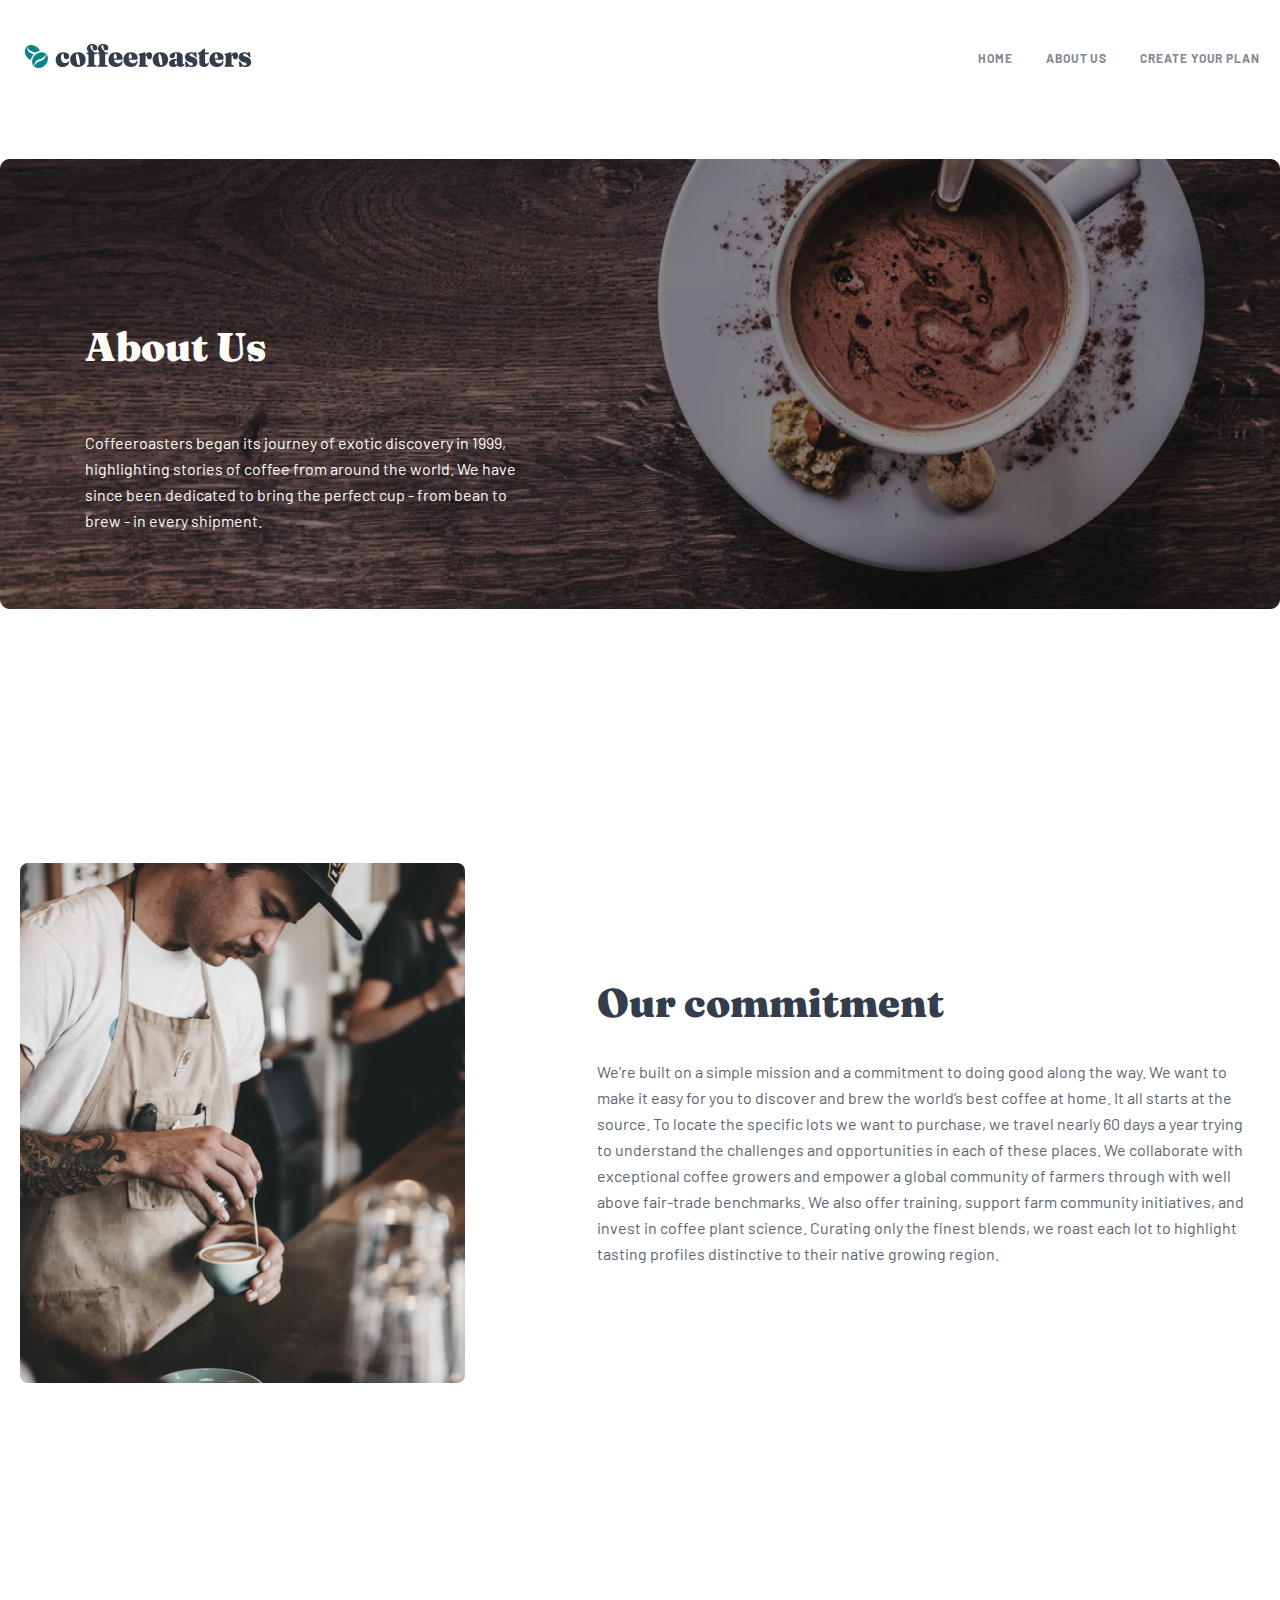
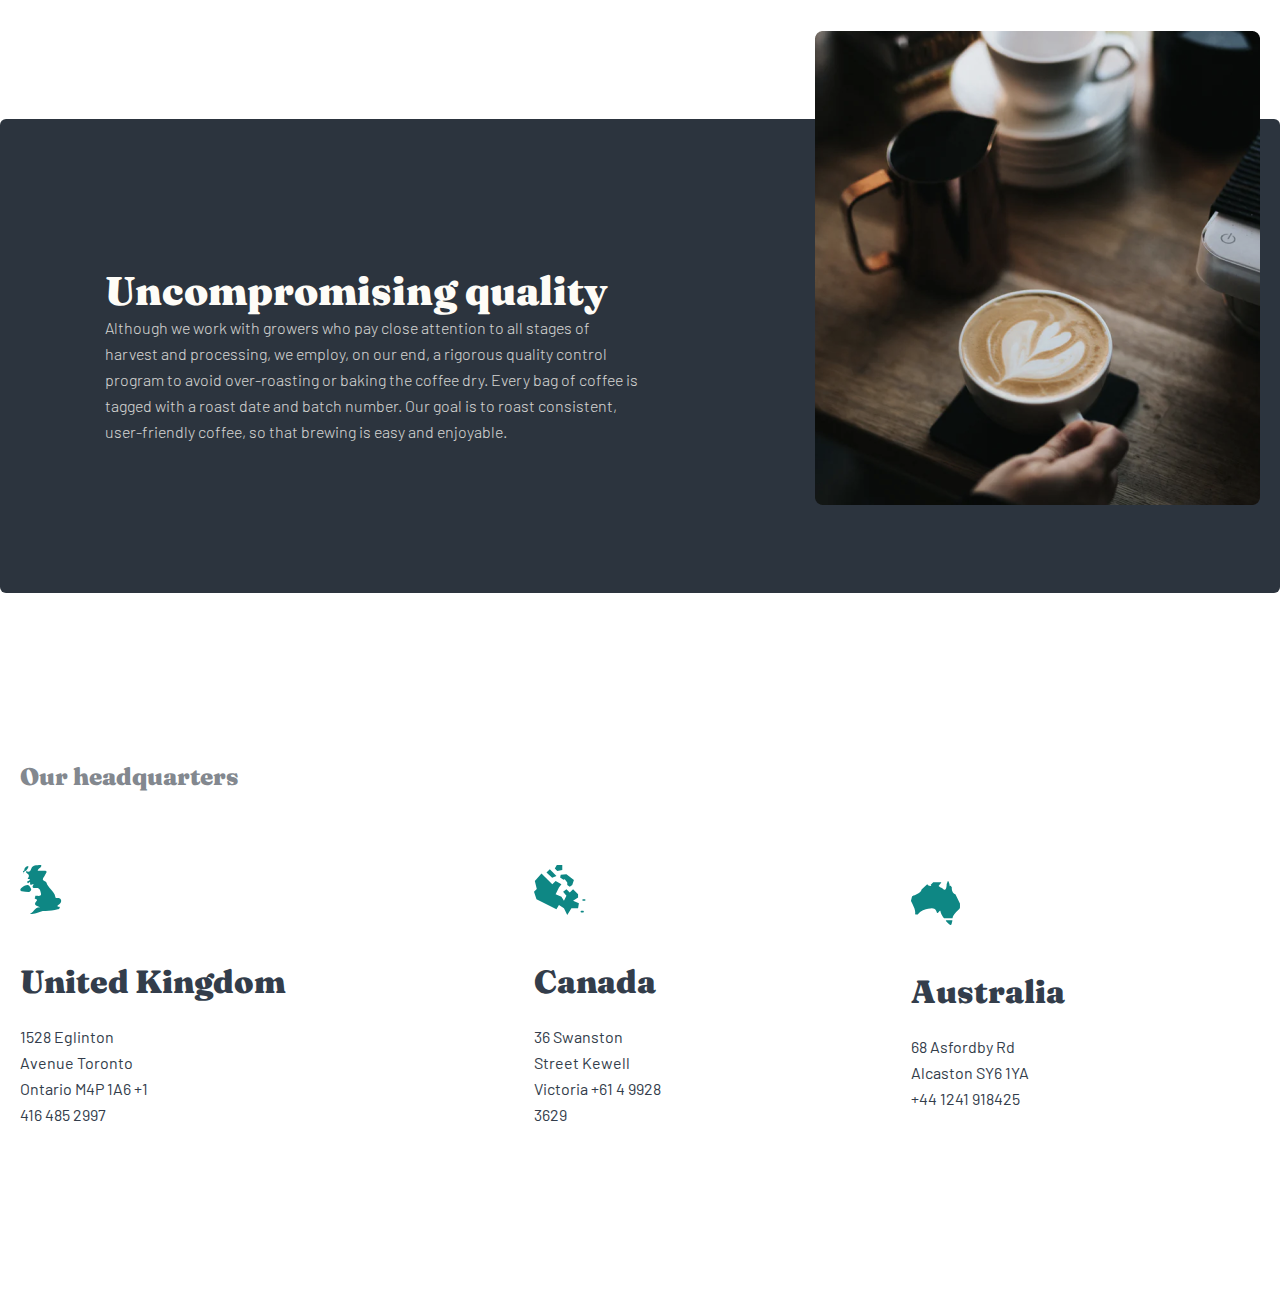
<file: aboutus.html>
<!DOCTYPE html>
<html lang="en">
<head>
    <meta charset="UTF-8">
    <meta name="viewport" content="width=device-width, initial-scale=1.0">
    <link rel="stylesheet" href="./css/main.min.css">
    <title>Document</title>
</head>
<body>
    <header class="header">
        <div class="container header__container">
            <nav class="header__navbar">
                <a  href="index.html">
                    <img src="./img/logo.svg" alt="logo pic" class="header__img">
                </a>
                <ul class="header__list">
                    <li class="header__item">
                        <a class="header__link" href="#">HOME</a>
                    </li>
                    
                    <li class="header__item">
                        <a class="header__link" href="about us.html">ABOUT US</a>
                    </li>
                    
                    <li class="header__item">
                        <a class="header__link" href="#">Create your plan</a>
                    </li>
                </ul>
                <img class="hamburger__icon" src="./img/hamburger.svg" alt="">
                <img class="close__icon" src="./img/close-icon.svg" alt="">
            </nav>
        </div>
    </header>

    <main class="main">


        <!-- hero section -->

        <section class="about-hero">
            <div class="container about-hero__container">
                <div class="about-hero__box">
                    <h1 class="about-hero__title">
                        About Us
                    </h1>
                    <p class="about-hero__text">
                        Coffeeroasters began its journey of exotic discovery in 1999, highlighting stories of coffee from around the world. We have since been dedicated to bring the perfect cup - from bean to brew - in every shipment.
                    </p>
 
                </div>
            </div>
        </section>

        <!-- hero section -->

        <!-- commitment section -->

        <section class="commitment">
            <div class="container commitment__container">
                <img class="commitment__img" src="./img/commitment.png" alt="picture">

                <div class="commitment__item">
                <h2 class="commitment__title">
                    Our commitment
                </h2>
                <p class="commitment__text">
                    We’re built on a simple mission and a commitment to doing good along the way. We want to make it easy for you to discover and brew the world’s best coffee at home. It all starts at the source. To locate the specific lots we want to purchase, we travel nearly 60 days a year trying to understand the challenges and opportunities in each of these places. We collaborate with exceptional coffee growers and empower a global community of farmers through with well above fair-trade benchmarks. We also offer training, support farm community initiatives, and invest in coffee plant science. Curating only the finest blends, we roast each lot to highlight tasting profiles distinctive to their native growing region.
                </p>
            </div>
            </div>
        </section>

        <!-- commitment section -->


         <!-- quality section -->

        <section class="quality">
            <div class="container quality__container">
                <img id="img1" src="./img/qualityimg2.jpg" width="573px" height="320px" alt="">

                <div class="quality__item">
                    <h2 class="quality__title">
                        Uncompromising quality
                    </h2>
                    <p class="quality__text">
                        Although we work with growers who pay close attention to all stages of harvest and processing, we employ, on our end, a rigorous quality control program to avoid over-roasting or baking the coffee dry. Every bag of coffee is tagged with a roast date and batch number. Our goal is to roast consistent, user-friendly coffee, so that brewing is easy and enjoyable.
                    </p>
                </div>
                <img class="quality__img" src="./img/qualityimg.png" width="445px"
                height="474px" alt="coffee picture">
            </div>
        </section>

        <!-- quality section -->


        <!-- headquarters section -->

        <section class="headquarters">

            <div class="container headquarters__container">

                <h2 class="headquarters__head">
                    Our headquarters
                </h2>

                <ul class="headquarters__list">

                    <li>
                        <img src="./img/britan.svg" alt="map">
                        <h3 class="headquarters__title">
                            United Kingdom
                        </h3>
                        <p class="headquarters__text">
                            1528  Eglinton Avenue
                            Toronto
                            Ontario M4P 1A6
                            +1 416 485 2997
                        </p>
                    </li>

                    <li>
                        <img src="./img/canada.svg" alt="map">
                        <h3 class="headquarters__title">
                            Canada
                        </h3>
                        <p class="headquarters__text">
                            36 Swanston Street
                            Kewell
                            Victoria
                            +61 4 9928 3629
                        </p>
                    </li>

                    <li>
                        <img src="./img/australia.svg" alt="map">
                        <h3 class="headquarters__title">
                            Australia
                        </h3>
                        <p class="headquarters__text">
                            68  Asfordby Rd
                            Alcaston
                            SY6 1YA
                            +44 1241 918425
                        </p>
                    </li>

                </ul>

            </div>

        </section>

        <!-- headquarters section -->

        <!-- <footer class="footer">
            <div class="container footer__container">
                
                
                <a href="#">
                    <img id="m" src="./images/logo.png" width="235px" height="25px" alt="logo">
                </a>
                
                <ul class="footer__list">
                    
                    <li class="footer__item">
                        <a href="#">
                            HOME
                        </a>
                    </li>
                    
                    <li class="footer__item">
                        <a href="#">
                            ABOUT US
                        </a>
                    </li>
                    <li class="footer__item">
                        <a href="#">
                            Create your plan
                        </a>
                    </li>
                    
                </ul>
                <ul class="footer__social">
                    <li class="footer__li">
                        <a href="#">
                            <img class="footer__link" src="./images/facebook.svg" alt="">
                        </a>
                    </li>
                    <li class="footer__li">
                        <a href="#">
                            <img class="footer__link" src="./images/twitter.svg" alt="">
                        </a>
                    </li>
                    <li class="footer__li">
                        <a href="#">
                            <img class="footer__link" src="./images/intstagram.svg" alt="">
                        </a>
                    </li>
                </ul>
                
            </div>
        </footer> -->

     <script src="./js/app.js"></script>

    </main>
</file>
<file: css/main.min.css>
/*! normalize.css v8.0.1 | MIT License | github.com/necolas/normalize.css */
/* Document
   ========================================================================== */
/**
 * 1. Correct the line height in all browsers.
 * 2. Prevent adjustments of font size after orientation changes in iOS.
 */
@import url("https://fonts.googleapis.com/css2?family=Fraunces:ital,opsz,wght@0,9..144,100..900;1,9..144,100..900&display=swap");
@import url("https://fonts.googleapis.com/css2?family=Barlow:ital,wght@0,100;0,200;0,300;0,400;0,500;0,600;0,700;0,800;0,900;1,100;1,200;1,300;1,400;1,500;1,600;1,700;1,800;1,900&family=Fraunces:ital,opsz,wght@0,9..144,100..900;1,9..144,100..900&display=swap");
html {
  line-height: 1.15; /* 1 */
  -webkit-text-size-adjust: 100%; /* 2 */
}

/* Sections
   ========================================================================== */
/**
 * Remove the margin in all browsers.
 */
body {
  margin: 0;
}

/**
 * Render the `main` element consistently in IE.
 */
main {
  display: block;
}

/**
 * Correct the font size and margin on `h1` elements within `section` and
 * `article` contexts in Chrome, Firefox, and Safari.
 */
h1 {
  font-size: 2em;
  margin: 0.67em 0;
}

/* Grouping content
   ========================================================================== */
/**
 * 1. Add the correct box sizing in Firefox.
 * 2. Show the overflow in Edge and IE.
 */
hr {
  box-sizing: content-box; /* 1 */
  height: 0; /* 1 */
  overflow: visible; /* 2 */
}

/**
 * 1. Correct the inheritance and scaling of font size in all browsers.
 * 2. Correct the odd `em` font sizing in all browsers.
 */
pre {
  font-family: monospace, monospace; /* 1 */
  font-size: 1em; /* 2 */
}

/* Text-level semantics
   ========================================================================== */
/**
 * Remove the gray background on active links in IE 10.
 */
a {
  background-color: transparent;
}

/**
 * 1. Remove the bottom border in Chrome 57-
 * 2. Add the correct text decoration in Chrome, Edge, IE, Opera, and Safari.
 */
abbr[title] {
  border-bottom: none; /* 1 */
  text-decoration: underline; /* 2 */
  -webkit-text-decoration: underline dotted;
          text-decoration: underline dotted; /* 2 */
}

/**
 * Add the correct font weight in Chrome, Edge, and Safari.
 */
b,
strong {
  font-weight: bolder;
}

/**
 * 1. Correct the inheritance and scaling of font size in all browsers.
 * 2. Correct the odd `em` font sizing in all browsers.
 */
code,
kbd,
samp {
  font-family: monospace, monospace; /* 1 */
  font-size: 1em; /* 2 */
}

/**
 * Add the correct font size in all browsers.
 */
small {
  font-size: 80%;
}

/**
 * Prevent `sub` and `sup` elements from affecting the line height in
 * all browsers.
 */
sub,
sup {
  font-size: 75%;
  line-height: 0;
  position: relative;
  vertical-align: baseline;
}

sub {
  bottom: -0.25em;
}

sup {
  top: -0.5em;
}

/* Embedded content
   ========================================================================== */
/**
 * Remove the border on images inside links in IE 10.
 */
img {
  border-style: none;
}

/* Forms
   ========================================================================== */
/**
 * 1. Change the font styles in all browsers.
 * 2. Remove the margin in Firefox and Safari.
 */
button,
input,
optgroup,
select,
textarea {
  font-family: inherit; /* 1 */
  font-size: 100%; /* 1 */
  line-height: 1.15; /* 1 */
  margin: 0; /* 2 */
}

/**
 * Show the overflow in IE.
 * 1. Show the overflow in Edge.
 */
button,
input { /* 1 */
  overflow: visible;
}

/**
 * Remove the inheritance of text transform in Edge, Firefox, and IE.
 * 1. Remove the inheritance of text transform in Firefox.
 */
button,
select { /* 1 */
  text-transform: none;
}

/**
 * Correct the inability to style clickable types in iOS and Safari.
 */
button,
[type=button],
[type=reset],
[type=submit] {
  -webkit-appearance: button;
}

/**
 * Remove the inner border and padding in Firefox.
 */
button::-moz-focus-inner,
[type=button]::-moz-focus-inner,
[type=reset]::-moz-focus-inner,
[type=submit]::-moz-focus-inner {
  border-style: none;
  padding: 0;
}

/**
 * Restore the focus styles unset by the previous rule.
 */
button:-moz-focusring,
[type=button]:-moz-focusring,
[type=reset]:-moz-focusring,
[type=submit]:-moz-focusring {
  outline: 1px dotted ButtonText;
}

/**
 * Correct the padding in Firefox.
 */
fieldset {
  padding: 0.35em 0.75em 0.625em;
}

/**
 * 1. Correct the text wrapping in Edge and IE.
 * 2. Correct the color inheritance from `fieldset` elements in IE.
 * 3. Remove the padding so developers are not caught out when they zero out
 *    `fieldset` elements in all browsers.
 */
legend {
  box-sizing: border-box; /* 1 */
  color: inherit; /* 2 */
  display: table; /* 1 */
  max-width: 100%; /* 1 */
  padding: 0; /* 3 */
  white-space: normal; /* 1 */
}

/**
 * Add the correct vertical alignment in Chrome, Firefox, and Opera.
 */
progress {
  vertical-align: baseline;
}

/**
 * Remove the default vertical scrollbar in IE 10+.
 */
textarea {
  overflow: auto;
}

/**
 * 1. Add the correct box sizing in IE 10.
 * 2. Remove the padding in IE 10.
 */
[type=checkbox],
[type=radio] {
  box-sizing: border-box; /* 1 */
  padding: 0; /* 2 */
}

/**
 * Correct the cursor style of increment and decrement buttons in Chrome.
 */
[type=number]::-webkit-inner-spin-button,
[type=number]::-webkit-outer-spin-button {
  height: auto;
}

/**
 * 1. Correct the odd appearance in Chrome and Safari.
 * 2. Correct the outline style in Safari.
 */
[type=search] {
  -webkit-appearance: textfield; /* 1 */
  outline-offset: -2px; /* 2 */
}

/**
 * Remove the inner padding in Chrome and Safari on macOS.
 */
[type=search]::-webkit-search-decoration {
  -webkit-appearance: none;
}

/**
 * 1. Correct the inability to style clickable types in iOS and Safari.
 * 2. Change font properties to `inherit` in Safari.
 */
::-webkit-file-upload-button {
  -webkit-appearance: button; /* 1 */
  font: inherit; /* 2 */
}

/* Interactive
   ========================================================================== */
/*
 * Add the correct display in Edge, IE 10+, and Firefox.
 */
details {
  display: block;
}

/*
 * Add the correct display in all browsers.
 */
summary {
  display: list-item;
}

/* Misc
   ========================================================================== */
/**
 * Add the correct display in IE 10+.
 */
template {
  display: none;
}

/**
 * Add the correct display in IE 10.
 */
[hidden] {
  display: none;
}

*, ::before, ::after {
  margin: 0;
  padding: 0;
  box-sizing: border-box;
}

html {
  scroll-behavior: smooth;
  height: 100%;
}

body {
  height: 100%;
  display: flex;
  flex-direction: column;
}

main {
  flex-grow: 1;
}

img {
  display: inline-block;
}

a {
  text-decoration: none;
}

ul, ol {
  list-style: none;
}

.container {
  margin: 0 auto;
  padding: 0 20px;
  max-width: 1280px;
}

.site__btn {
  border-radius: 6px;
  background-color: #0E8784;
  color: #FEFCF7;
  padding: 16px 31px;
  border: none;
  transition: 1s;
}
.site__btn:hover {
  background-color: #66D2CF;
}

.header__img {
  width: 236px;
  height: 26px;
}
.header__container {
  padding: 43px 0;
}
.header__navbar {
  display: flex;
  align-items: center;
  justify-content: space-between;
}
.header__list {
  display: flex;
  gap: 33px;
}
.header__link {
  font-family: "Barlow", sans-serif;
  font-weight: 700;
  font-size: 12px;
  line-height: 15px;
  letter-spacing: 0.92px;
  text-transform: uppercase;
  color: #83888F;
}
.header__link:hover {
  opacity: 1;
  color: #333D4B;
}
.header .hamburger__icon {
  display: none;
}
.header .close__icon {
  display: none;
}
.header button {
  border: none;
  background-color: transparent;
}

@media only screen and (max-width: 1300px) {
  .header {
    padding: 0 20px;
  }
}
@media only screen and (max-width: 767px) {
  .header {
    padding: 0 20px;
  }
}
@media only screen and (max-width: 570px) {
  .header {
    padding: 0 20px;
  }
  .header__container {
    padding-left: 0px;
  }
  .header .hamburger__icon {
    display: block;
  }
  .header .header__list {
    width: 100%;
    height: 100%;
    top: 25%;
    left: 0;
    display: none;
    position: absolute;
    flex-direction: column;
    text-align: center;
    background: linear-gradient(0deg, rgba(254, 252, 247, 0.504981) 0%, #FEFCF7 55.94%);
  }
  .header .header__item + .header__item {
    padding-top: 32px;
  }
  .header__link {
    color: #333D4B;
    text-align: center;
    font-family: "Fraunces", sans-serif;
    font-size: 24px;
    font-style: normal;
    font-weight: 900;
    line-height: 32px;
  }
}
.hero {
  padding-top: 43px;
  padding-bottom: 136px;
}
.hero__container {
  width: 100%;
  background-image: url(../../img/hero.png);
  background-repeat: no-repeat;
  padding: 117px 0;
  padding-left: 85px;
  border-radius: 6px;
  background-size: contain;
}
.hero__title {
  max-width: 493px;
  font-family: "Fraunces", sans-serif;
  font-weight: 900;
  font-size: 72px;
  line-height: 72px;
  letter-spacing: 0px;
  color: #FEFCF7;
}
.hero__text {
  max-width: 445px;
  font-family: "Barlow", sans-serif;
  font-weight: 400;
  font-size: 16px;
  line-height: 26px;
  letter-spacing: 0px;
  color: #FEFCF7;
  padding-bottom: 56px;
}
.hero__site__btn {
  padding: 15px 31px;
  border-radius: 6px;
  background: #0E8784;
  color: #FEFCF7;
  text-align: center;
  font-family: "Fraunces 9pt", sans-serif;
  font-size: 18px;
  font-style: normal;
  font-weight: 900;
  line-height: 25px;
}

@media only screen and (max-width: 767px) {
  .hero__container {
    max-width: 670px;
    padding: 104px 0;
    padding-left: 58px;
    background-image: url(../../img/hero-tablet.png);
    background-size: cover;
  }
  .hero__title {
    max-width: 329px;
    font-size: 48px;
  }
  .hero__text {
    max-width: 393px;
  }
}
@media only screen and (max-width: 570px) {
  .hero__container {
    width: 100%;
    height: 100%;
    background-image: url(../../img/hero-phone.jpg);
    background-size: cover;
    text-align: center;
    padding-left: 0;
  }
  .hero__box {
    text-align: center;
    padding-left: 28%;
  }
  .hero__title {
    max-width: 279px;
    font-size: 32px;
  }
  .hero__text {
    max-width: 279px;
    font-size: 15px;
  }
  .site__btn {
    margin-right: 35%;
  }
}
.collection {
  padding-top: 100px;
  padding-bottom: 200px;
}
.collection__container {
  max-width: 1111px;
  background-image: url(../../img/collectionback.png);
  background-repeat: no-repeat;
  background-position: top -60px center;
}
.collection img {
  padding-top: 70px;
}
.collection__list {
  display: flex;
  justify-content: space-between;
  align-items: center;
  text-align: center;
}
.collection__title {
  max-width: 255px;
  font-family: "Fraunces", sans-serif;
  font-weight: 900;
  font-size: 24px;
  line-height: 32px;
  letter-spacing: 0px;
  text-align: center;
  color: #333D4B;
  padding-top: 71px;
  padding-bottom: 24px;
}
.collection__text {
  max-width: 255px;
  font-family: "Barlow", sans-serif;
  font-weight: 400;
  font-size: 16px;
  line-height: 26px;
  letter-spacing: 0px;
  text-align: center;
  color: #333D4B;
  align-items: center;
}

@media only screen and (max-width: 1045px) {
  .collection__list {
    flex-direction: column;
  }
  .collection__item {
    display: flex;
  }
  .collection__item h2 {
    text-align: left;
  }
  .collection__item p {
    text-align: left;
  }
}
@media only screen and (max-width: 800px) {
  .collection__container {
    background-image: none;
  }
}
@media only screen and (max-width: 797px) {
  .collection {
    background-image: url(../../img/collectionour.svg);
    background-repeat: no-repeat;
    background-position: top center;
  }
  .collection__list {
    flex-direction: column;
  }
  .collection__item {
    display: flex;
  }
  .collection__item h2 {
    text-align: left;
  }
  .collection__item p {
    text-align: left;
  }
}
@media only screen and (max-width: 570px) {
  .collection__item {
    flex-direction: column;
    justify-content: center;
  }
  .collection__item h2 {
    text-align: center;
  }
  .collection__item p {
    text-align: center;
    max-width: 282px;
  }
}
.choose {
  padding-top: 100px;
  padding-bottom: 200px;
}
.choose__container {
  max-width: 1280px;
  justify-content: space-between;
  text-align: center;
  align-items: center;
  background-image: url(../../img/choose\ back.png);
  background-repeat: no-repeat;
}
.choose__head {
  font-family: "Fraunces", sans-serif;
  font-weight: 900;
  font-size: 40px;
  line-height: 48px;
  letter-spacing: 0px;
  text-align: center;
  color: #FEFCF7;
  text-align: center;
  padding-top: 100px;
}
.choose__desc {
  font-family: "Barlow", sans-serif;
  font-weight: 400;
  font-size: 16px;
  line-height: 26px;
  letter-spacing: 0px;
  text-align: center;
  color: #FEFCF7;
  max-width: 900px;
  padding-top: 32px;
  padding-bottom: 86px;
  padding-left: 28%;
}
.choose__list {
  display: flex;
  gap: 30px;
  padding-left: 5%;
}
.choose__item {
  background-color: #0E8784;
  border-radius: 8px;
  padding-top: 72px;
  padding-bottom: 48px;
}
.choose__title {
  font-family: "Fraunces", sans-serif;
  font-weight: 900;
  font-size: 24px;
  line-height: 32px;
  letter-spacing: 0px;
  color: #FEFCF7;
  padding-top: 67px;
}
.choose__text {
  max-width: 350px;
  font-family: "Barlow", sans-serif;
  font-weight: 400;
  font-size: 16px;
  line-height: 26px;
  letter-spacing: 0px;
  text-align: center;
  color: #FEFCF7;
  padding: 24px 48px;
}

@media only screen and (max-width: 1050px) {
  .choose__list {
    flex-direction: column;
    padding: 41px 170px;
    max-width: 573px;
    padding-left: 23%;
  }
  .choose__item {
    padding-top: 0;
    padding-left: 70px;
    width: 573px;
    height: 180px;
    display: flex;
    align-items: center;
  }
  .choose__desc {
    max-width: 780px;
    padding-left: 24%;
  }
  .choose__title {
    padding-top: 41px;
    text-align: left;
    padding-left: 45px;
  }
  .choose__text {
    width: 344px;
    padding-top: 16px;
    text-align: left;
    font-size: 15px;
    font-weight: 400;
  }
}
@media only screen and (max-width: 795px) {
  .choose__desc {
    max-width: 670px;
    padding-left: 17%;
  }
  .choose__item {
    padding-top: 0;
    padding-left: 20%;
    width: 573px;
    height: 180px;
    display: flex;
    align-items: center;
  }
  .choose__list {
    padding-left: 18%;
  }
}
@media only screen and (max-width: 580px) {
  .choose {
    padding-top: 0;
    padding-left: 13%;
  }
  .choose__container {
    width: 327px;
    height: 902px;
    background-image: none;
    background-color: #2C343E;
    border-radius: 10px;
  }
  .choose__head {
    padding-top: 64px;
    font-size: 28px;
    font-weight: 900;
    line-height: 28px;
  }
  .choose__desc {
    max-width: 279px;
    margin-right: 10px;
    text-align: center;
    font-size: 15px;
    font-weight: 300;
    line-height: 25px;
    padding-left: 0;
    padding-bottom: 0;
  }
  .choose__list {
    flex-direction: column;
    align-items: center;
    text-align: center;
    padding: 64px 24px;
  }
  .choose__item {
    flex-direction: column;
    text-align: center;
    align-items: center;
    width: 279px;
    height: 382px;
    padding: 72px 12px;
  }
  .choose__item h3 {
    width: 300px;
  }
  .choose__title {
    font-family: "Fraunces", sans-serif;
    font-weight: 900;
    font-size: 24px;
    line-height: 32px;
    letter-spacing: 0px;
    text-align: center;
    padding-right: 33px;
  }
  .choose__text {
    font-size: 15px;
    max-width: 300px;
    font-weight: 300;
    line-height: 26px;
    text-align: center;
    margin-left: 0%;
  }
}
.works {
  padding-bottom: 200px;
}
.works__container {
  text-align: left;
}
.works__head {
  font-family: "Fraunces", sans-serif;
  font-weight: 900;
  font-size: 24px;
  line-height: 32px;
  letter-spacing: 0px;
  color: #83888F;
  padding-bottom: 80px;
}
.works__nuqta {
  display: flex;
  justify-content: space-between;
  background-image: url(../../img/worksline.png);
  background-repeat: no-repeat;
  background-position: center;
  max-width: 785px;
}
.works__circle {
  width: 31px;
  height: 31px;
  border-width: 2px;
  background: #FEFCF7;
  border: 2px solid #0E8784;
  border-radius: 50%;
}
.works__box {
  padding-top: 67px 64px;
}
.works__list {
  display: flex;
  gap: 95px;
}
.works__item {
  width: 285px;
  height: 355px;
  padding-top: 67px;
  padding-bottom: 64px;
}
.works__number {
  font-family: "Fraunces", sans-serif;
  font-weight: 900;
  font-size: 72px;
  line-height: 72px;
  letter-spacing: 0px;
  color: #FDD6BA;
  padding-bottom: 42px;
}
.works__title {
  font-family: "Fraunces", sans-serif;
  font-weight: 900;
  font-size: 32px;
  line-height: 36px;
  letter-spacing: 0px;
  color: #333D4B;
  max-width: 255px;
}
.works__text {
  font-family: "Barlow", sans-serif;
  font-weight: 400;
  font-size: 16px;
  line-height: 26px;
  letter-spacing: 0px;
  color: #333D4B;
  padding-top: 42px;
}
.works__link {
  margin-top: 130px;
  display: inline-block;
}

@media only screen and (max-width: 862px) {
  .works__link {
    margin-top: 250px;
  }
}
@media only screen and (max-width: 670px) {
  .works__link {
    margin-top: 350px;
  }
  .works__title {
    font-size: 28px;
    line-height: 32px;
  }
  .works__text {
    font-size: 15px;
  }
}
@media only screen and (max-width: 590px) {
  .works__container {
    padding-top: 520px;
    align-items: center;
    text-align: center;
    padding-left: 30%;
  }
  .works__head {
    padding-right: 15%;
    padding-bottom: 0px;
  }
  .works__number {
    padding-right: 10%;
  }
  .works__list {
    max-width: 327px;
    flex-direction: column;
    align-items: center;
    text-align: center;
  }
  .works__title {
    max-width: 390px;
    font-size: 28px;
    font-weight: 900;
    line-height: 32px;
    padding-right: 5%;
  }
  .works__text {
    max-width: 312px;
    font-size: 15px;
    margin-left: 0%;
  }
  .works__nuqta {
    display: none;
  }
  .works__link {
    width: 217px;
    margin-top: 100px;
    margin-right: 13%;
  }
}
.footer {
  padding-bottom: 88px;
}
.footer__container {
  background-color: #2C343E;
  max-width: 1280px;
  padding: 47px 85px;
  display: flex;
  align-items: center;
  justify-content: space-between;
}
.footer__list {
  display: flex;
  gap: 32px;
}
.footer__item a {
  font-family: "Barlow", sans-serif;
  font-weight: 700;
  font-size: 12px;
  line-height: 15px;
  letter-spacing: 0.92px;
  text-transform: uppercase;
  color: #83888F;
}
.footer__item a:hover {
  color: #FEFCF7;
}
.footer__social {
  display: flex;
  gap: 17px;
}
.footer__link:hover {
  background-color: #FDD6BA;
}

@media only screen and (max-width: 820px) {
  .footer {
    padding: 40px 40px;
  }
  .footer__container {
    flex-direction: column;
    gap: 32px;
  }
  .footer__social {
    padding-top: 33px;
  }
}
@media only screen and (max-width: 570px) {
  .footer__container {
    padding: 54px 55px;
  }
  .footer__list {
    flex-direction: column;
    text-align: center;
  }
}
.header__img {
  width: 236px;
  height: 26px;
}
.header__container {
  padding: 43px 0;
}
.header__navbar {
  display: flex;
  align-items: center;
  justify-content: space-between;
}
.header__list {
  display: flex;
  gap: 33px;
}
.header__link {
  font-family: "Barlow", sans-serif;
  font-weight: 700;
  font-size: 12px;
  line-height: 15px;
  letter-spacing: 0.92px;
  text-transform: uppercase;
  color: #83888F;
}
.header__link:hover {
  opacity: 1;
  color: #333D4B;
}
.header .hamburger__icon {
  display: none;
}
.header .close__icon {
  display: none;
}
.header button {
  border: none;
  background-color: transparent;
}

@media only screen and (max-width: 1300px) {
  .header {
    padding: 0 20px;
  }
}
@media only screen and (max-width: 767px) {
  .header {
    padding: 0 20px;
  }
}
@media only screen and (max-width: 630px) {
  .header {
    padding: 0 20px;
  }
  .header__navbar {
    justify-content: space-around;
  }
  .header__container {
    padding-left: 0px;
  }
  .header .hamburger__icon {
    display: block;
  }
  .header .header__list {
    width: 100%;
    height: 100%;
    top: 17%;
    left: 0;
    display: none;
    position: absolute;
    flex-direction: column;
    text-align: center;
    background: linear-gradient(0deg, rgba(254, 252, 247, 0.504981) 0%, #FEFCF7 55.94%);
  }
  .header .header__item + .header__item {
    padding-top: 32px;
  }
  .header__link {
    color: #333D4B;
    text-align: center;
    font-family: "Fraunces", sans-serif;
    font-size: 24px;
    font-style: normal;
    font-weight: 900;
    line-height: 32px;
  }
}
@media only screen and (max-width: 570px) {
  .header {
    padding-left: 50px;
  }
  .header__navbar {
    justify-content: space-around;
  }
  .header__container {
    padding-left: 0px;
  }
  .header .hamburger__icon {
    display: block;
  }
  .header .header__list {
    width: 100%;
    height: 100%;
    top: 7%;
    left: 0;
    display: none;
    position: absolute;
    flex-direction: column;
    text-align: center;
    background: linear-gradient(0deg, rgba(254, 252, 247, 0.504981) 0%, #FEFCF7 55.94%);
  }
  .header .header__item + .header__item {
    padding-top: 32px;
  }
  .header__link {
    color: #333D4B;
    text-align: center;
    font-family: "Fraunces", sans-serif;
    font-size: 24px;
    font-style: normal;
    font-weight: 900;
    line-height: 32px;
  }
}
@media only screen and (max-width: 470px) {
  .header {
    padding-left: 25%;
  }
  .header__navbar {
    gap: 130px;
  }
  .header__list {
    padding-top: 25%;
  }
  .header .header__list {
    width: 110%;
    height: 100%;
    top: 7%;
    left: 15%;
    display: none;
    position: absolute;
    flex-direction: column;
    text-align: center;
    background: linear-gradient(0deg, rgba(254, 252, 247, 0.504981) 0%, #FEFCF7 55.94%);
  }
}
.about-hero {
  padding-top: 43px;
  padding-bottom: 136px;
}
.about-hero__container {
  width: 100%;
  background-image: url(../../img/about\ us\ hero.png);
  background-repeat: no-repeat;
  padding: 137px 0;
  border-radius: 6px;
}
.about-hero__box {
  padding-left: 85px;
}
.about-hero__title {
  font-family: "Fraunces", sans-serif;
  font-weight: 900;
  font-size: 40px;
  line-height: 48px;
  letter-spacing: 0px;
  color: #FEFCF7;
}
.about-hero__text {
  padding-top: 32px;
  padding-bottom: 56px;
  font-family: "Barlow", sans-serif;
  font-weight: 400;
  font-size: 16px;
  line-height: 26px;
  letter-spacing: 0px;
  color: #FEFCF7;
  max-width: 445px;
}

@media only screen and (max-width: 767px) {
  .about-hero {
    padding: 0 20px;
  }
  .about-hero__container {
    background-image: url(../../img/hero\ tablet.jpg);
    background-size: cover;
  }
  .about-hero__title {
    max-width: 329px;
    font-size: 48px;
  }
  .about-hero__text {
    max-width: 393px;
  }
}
@media only screen and (max-width: 680px) {
  .about-hero {
    padding-left: 15%;
  }
  .about-hero__text {
    width: 329px;
  }
}
@media only screen and (max-width: 680px) {
  .about-hero {
    padding: 0 20px;
  }
}
@media only screen and (max-width: 630px) {
  .about-hero__container {
    padding-left: 10%;
    background-image: url(../../img/herophone.jpg);
    background-size: contain;
    background-position: center;
    text-align: center;
  }
  .about-hero__title {
    text-align: center;
    font-size: 32px;
    font-family: "Fraunces", sans-serif;
    font-weight: 900;
    font-size: 28px;
    line-height: 28px;
    letter-spacing: 0px;
    padding-right: 10%;
  }
  .about-hero__text {
    width: 279px;
    font-size: 17px;
    opacity: 0.8;
    font-family: "Barlow", sans-serif;
    font-weight: 400;
    font-size: 15px;
    line-height: 25px;
    letter-spacing: 0px;
  }
}
@media only screen and (max-width: 560px) {
  .about-hero {
    padding-left: 10%;
  }
  .about-hero__container {
    background-image: url(../../img/herophone.jpg);
    background-size: cover;
    text-align: center;
  }
  .about-hero__box {
    padding-right: 20%;
  }
  .about-hero__text {
    padding-right: 20%;
  }
}
@media only screen and (max-width: 520px) {
  .about-hero {
    padding-left: 15%;
  }
  .about-hero__box {
    padding-right: 45%;
    width: 427px;
  }
  .about-hero__text {
    padding-right: 45%;
  }
}
@media only screen and (max-width: 500px) {
  .about-hero {
    padding-left: 15%;
    width: 550px;
  }
  .about-hero__box {
    padding-right: 25%;
    width: 527px;
  }
  .about-hero__text {
    padding-right: 5%;
  }
}
.commitment {
  padding-bottom: 168px;
}
.commitment__container {
  display: flex;
  justify-content: space-between;
  align-items: center;
  gap: 132px;
}
.commitment__title {
  font-family: "Fraunces", sans-serif;
  font-weight: 900;
  font-size: 40px;
  line-height: 48px;
  letter-spacing: 0px;
  color: #333D4B;
  padding-bottom: 32px;
}
.commitment__text {
  font-family: "Barlow", sans-serif;
  font-weight: 400;
  font-size: 16px;
  line-height: 26px;
  letter-spacing: 0px;
  color: #333D4B;
  opacity: 0.8;
}

@media only screen and (max-width: 964px) {
  .commitment__container {
    gap: 50px;
  }
  .commitment__title {
    width: 286px;
    font-family: "Fraunces", sans-serif;
    font-weight: 900;
    font-size: 32px;
    line-height: 48px;
    letter-spacing: 0px;
  }
  .commitment__text {
    width: 286px;
    font-family: "Barlow", sans-serif;
    font-weight: 400;
    font-size: 15px;
    line-height: 25px;
    letter-spacing: 0px;
  }
}
@media only screen and (max-width: 767px) {
  .commitment__container {
    padding-top: 152px;
  }
  .commitment__img {
    width: 349px;
    height: 470px;
  }
  .commitment__item {
    max-width: 339px;
  }
}
@media only screen and (max-width: 650px) {
  .commitment__container {
    flex-direction: column;
    text-align: center;
  }
  .commitment__img {
    width: 327px;
    height: 400px;
  }
  .commitment__title {
    max-width: 327px;
    font-family: "Fraunces", sans-serif;
    font-weight: 900;
    font-size: 32px;
    line-height: 48px;
    letter-spacing: 0px;
  }
  .commitment__text {
    width: 286px;
    font-family: "Barlow", sans-serif;
    font-weight: 400;
    font-size: 15px;
    line-height: 25px;
    letter-spacing: 0px;
  }
}
@media only screen and (max-width: 584px) {
  .commitment {
    padding-left: 5%;
  }
}
@media only screen and (max-width: 545px) {
  .commitment {
    padding-left: 10%;
  }
}
@media only screen and (max-width: 500px) {
  .commitment {
    padding-left: 15%;
  }
}
@media only screen and (max-width: 460px) {
  .commitment {
    padding-left: 25%;
  }
}
.quality {
  padding-top: 168px;
  padding-bottom: 168px;
}
.quality__container {
  display: flex;
  justify-content: space-between;
  align-items: center;
  background-color: #2C343E;
  border-radius: 6px;
}
.quality__item {
  padding-left: 85px;
}
.quality__title {
  font-family: "Fraunces", sans-serif;
  font-weight: 900;
  font-size: 40px;
  line-height: 48px;
  letter-spacing: 0px;
  color: #FEFCF7;
}
.quality__text {
  font-family: "Barlow", sans-serif;
  font-weight: 300;
  font-size: 16px;
  line-height: 26px;
  letter-spacing: 0px;
  color: #FEFCF7;
  opacity: 0.8;
  max-width: 540px;
}
.quality img {
  position: relative;
  bottom: 88px;
}

@media only screen and (max-width: 2860px) {
  .quality #img1 {
    width: 573px;
    height: 320px;
    display: none;
  }
}
@media only screen and (max-width: 12800px) {
  .quality__img1 {
    display: none;
  }
}
@media only screen and (max-width: 930px) {
  .quality__container {
    gap: 15px;
    background-size: cover;
  }
  .quality img {
    width: 345px;
    height: 374px;
  }
}
@media only screen and (max-width: 830px) {
  .quality__container {
    gap: 15px;
    background-size: cover;
  }
  .quality img {
    width: 305px;
    height: 324px;
  }
}
@media only screen and (max-width: 767px) {
  .quality {
    padding: 0 20px;
  }
  .quality__container {
    flex-direction: column;
    padding: 64px 0px;
  }
  .quality__img {
    display: none;
  }
  .quality #img1 {
    width: 573px;
    height: 320px;
    display: block;
  }
  .quality__item {
    text-align: center;
  }
  .quality__title {
    padding-bottom: 64px;
    padding-right: 90px;
    width: 560px;
    font-family: "Fraunces", sans-serif;
    font-weight: 900;
    font-size: 32px;
    line-height: 48px;
    letter-spacing: 0px;
    text-align: center;
  }
  .quality__text {
    padding-right: 13.9%;
  }
}
@media only screen and (max-width: 650px) {
  .quality__container {
    padding: 61px 274px;
    max-width: 327px;
  }
  .quality #img1 {
    width: 410px;
    height: 296px;
  }
  .quality__title {
    padding-bottom: 64px;
    padding-right: 90px;
    width: 560px;
    font-family: "Fraunces", sans-serif;
    font-weight: 900;
    font-size: 32px;
    line-height: 48px;
    letter-spacing: 0px;
    text-align: center;
  }
  .quality__text {
    padding-left: 13.9%;
    width: 469px;
  }
}
@media only screen and (max-width: 570px) {
  .quality {
    padding-left: 50px;
  }
  .quality__container {
    padding: 61px 244px;
    max-width: 327px;
  }
  .quality #img1 {
    width: 410px;
    height: 296px;
  }
  .quality__title {
    padding-bottom: 64px;
    padding-right: 90px;
    width: 560px;
    font-family: "Fraunces", sans-serif;
    font-weight: 900;
    font-size: 32px;
    line-height: 48px;
    letter-spacing: 0px;
    text-align: center;
  }
  .quality__text {
    padding-left: 13.9%;
    width: 469px;
  }
}
.headquarters {
  padding-bottom: 168px;
}
.headquarters__head {
  font-family: "Fraunces", sans-serif;
  font-weight: 900;
  font-size: 24px;
  line-height: 32px;
  letter-spacing: 0px;
  color: #83888F;
}
.headquarters img {
  padding-bottom: 45px;
}
.headquarters__list {
  display: flex;
  justify-content: space-between;
  align-items: center;
  padding-top: 72px;
  gap: 95px;
  max-width: 1045px;
}
.headquarters__title {
  font-family: "Fraunces", sans-serif;
  font-weight: 900;
  font-size: 32px;
  line-height: 36px;
  letter-spacing: 0px;
  color: #333D4B;
}
.headquarters__text {
  font-family: "Barlow", sans-serif;
  font-weight: 400;
  font-size: 16px;
  line-height: 26px;
  letter-spacing: 0px;
  color: #333D4B;
  padding-top: 24px;
  max-width: 130px;
}

@media only screen and (max-width: 768px) {
  .headquarters {
    padding-top: 144px;
  }
}
@media only screen and (max-width: 645px) {
  .headquarters__conatainer {
    align-items: center;
  }
  .headquarters__list {
    gap: 9px;
  }
}
@media only screen and (max-width: 567px) {
  .headquarters {
    padding-left: 8%;
  }
}
@media only screen and (max-width: 540px) {
  .headquarters__list {
    flex-direction: column;
    gap: 20px;
  }
  .headquarters li {
    text-align: center;
    align-items: center;
    gap: 10px;
    width: 327px;
  }
}/*# sourceMappingURL=main.min.css.map */
</file>
